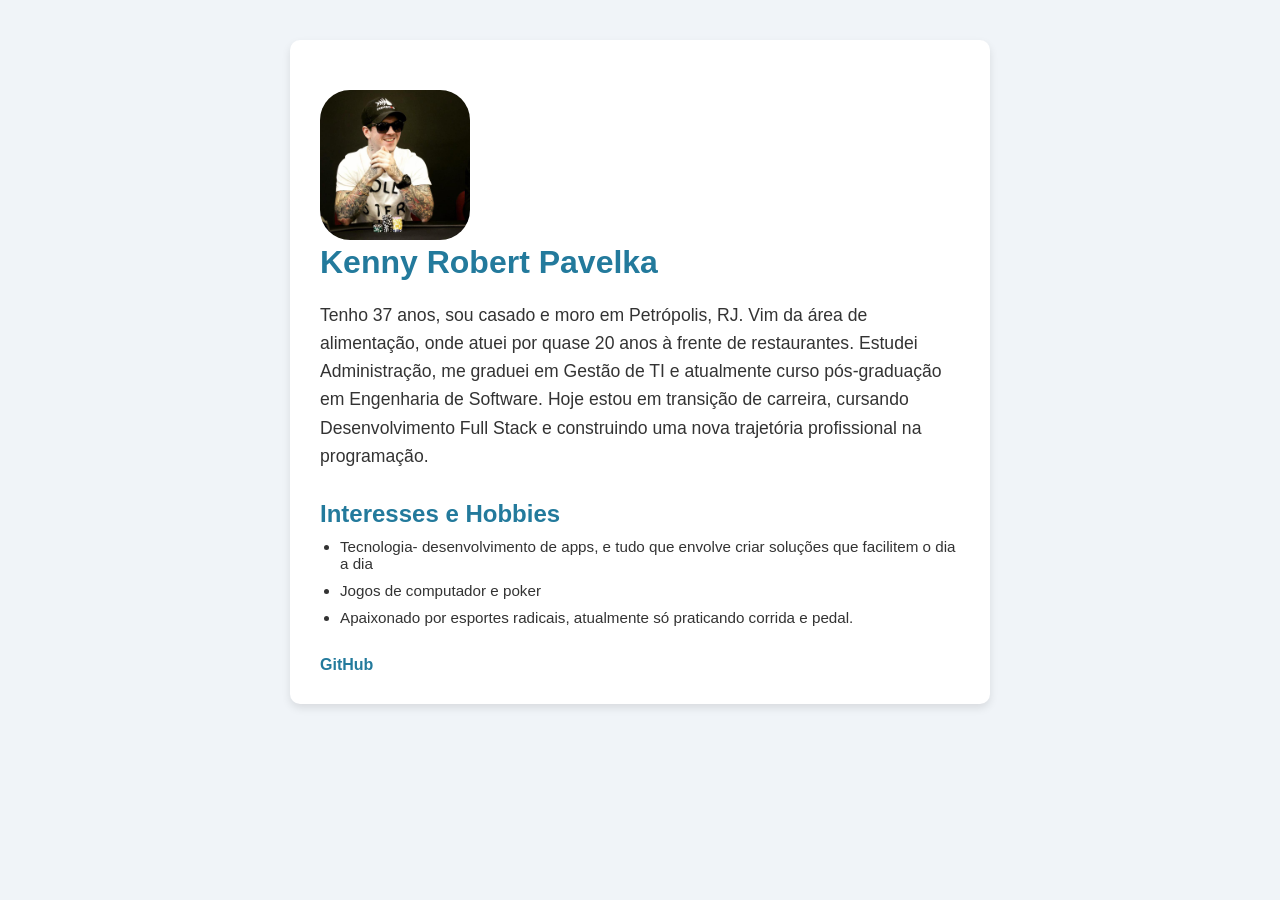
<file: exercicio-01/Index.html>
<!DOCTYPE html>
<html lang="pt-BR">
<head>
    <meta charset="UTF-8">
    <meta name="viewport" content="width=device-width, initial-scale=1.0">
    <title>Apresentação Pessoal</title>
    <link rel="stylesheet" href="style.css" />
</head>
<body>
    
<div class="container">

    <img
src="foto.jpg"     
alt="Minha foto de perfil"
class="foto-perfil"
/>

<h1>Kenny Robert Pavelka</h1>

<p>  Tenho 37 anos, sou casado e moro em Petrópolis, RJ. Vim da área de alimentação,
  onde atuei por quase 20 anos à frente de restaurantes. Estudei Administração,
  me graduei em Gestão de TI e atualmente curso pós-graduação em Engenharia de Software.
  Hoje estou em transição de carreira, cursando Desenvolvimento Full Stack
  e construindo uma nova trajetória profissional na programação. </p>

  <h2> Interesses e Hobbies</h2>
<ul>
  <li>Tecnologia- desenvolvimento de apps, e tudo que envolve criar soluções que facilitem o dia a dia</li>
  <li>Jogos de computador e poker</li>
  <li>Apaixonado por esportes radicais, atualmente só praticando corrida e pedal.  </li>
    
</ul>

  <a href="https://github.com/kennypavelka" target="_blank" class="link-social">GitHub </a>

</div>


</body>
</html>
</file>
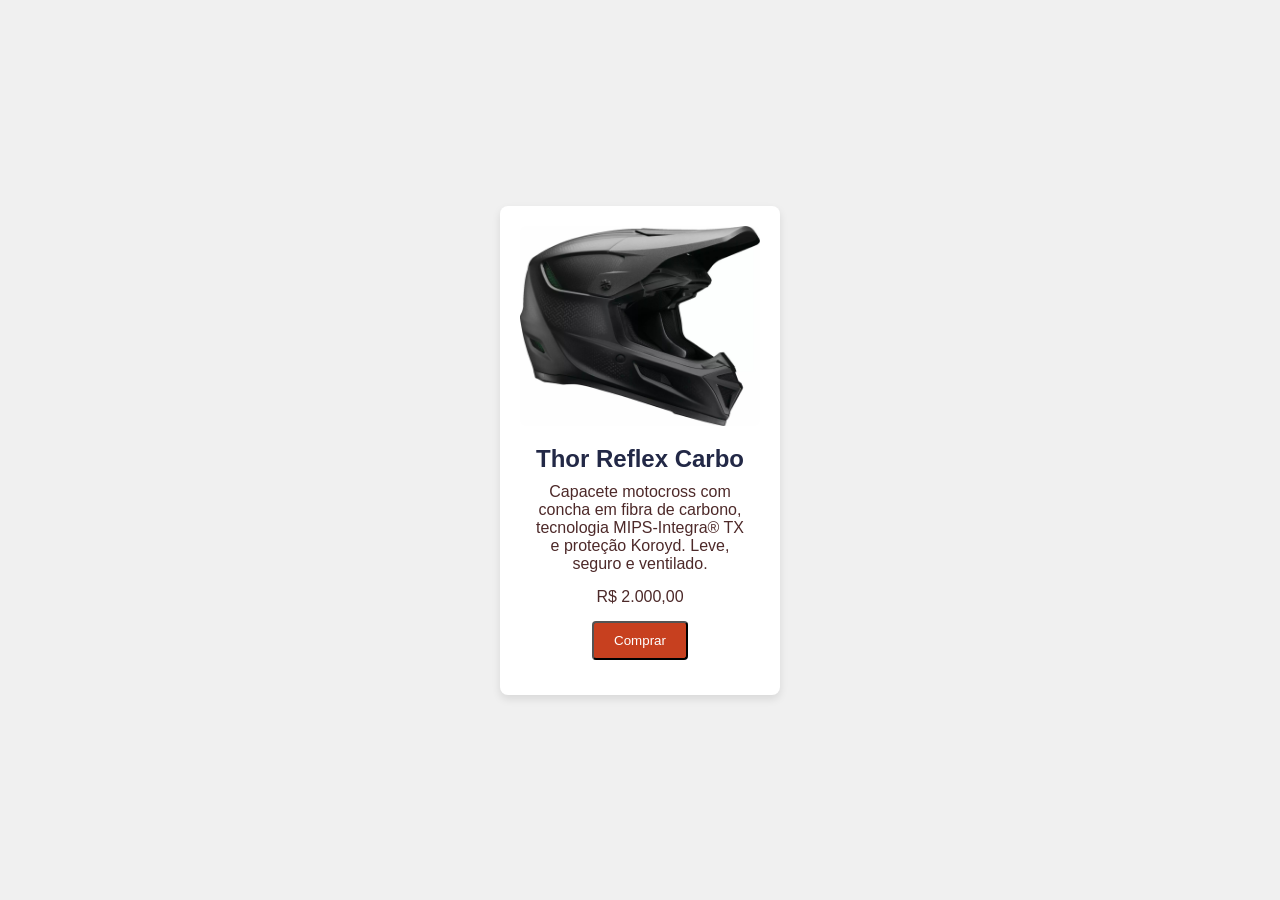
<file: exercicio-02/index.html>
<!DOCTYPE html>
<html lang="pt-BR">
<head>
    <meta charset="UTF-8">
    <meta name="viewport" content="width=device-width, initial-scale=1.0">
    <title>Card do Produto</title>
    <link rel="stylesheet" href="style.css">
</head>
<body>

    <div class="card">
        <img src="capacete.jpg" alt="Capacete Thor Reflex Carbon" class="card-image">
        <div class="card-body">
            <h2> Thor Reflex Carbo</h2>
            <p>Capacete motocross com concha em fibra de carbono, tecnologia MIPS-Integra® TX e proteção Koroyd.
                 Leve, seguro e ventilado.</p>  
            <p class="preco"> R$ 2.000,00 </p>
            <button class="btn-comprar">Comprar</button>    
 
            
        </div>
    </div>
    
</body>
</html>
</file>
<file: exercicio-01/style.css>
*{ 

    margin: 0;
    padding: 0;
    box-sizing: border-box;

}

body {
    background-color: #f0f4f8;
    font-family: 'Arial', sans-serif;
    color: #333;
    padding: 40px 20px;
}

.container {
    max-width: 700px;
    margin: 0 auto;
    background-color: #fff;
    padding: 30px;
    border-radius: 10px;
    box-shadow: 0 4px 8px rgba(0, 0, 0, 0.1);
}

h1 {
    font-size: 2rem;
    color: #237a9c
}

p {
    font-size: 1.1rem;
    line-height: 1.6;
    margin-top: 20px;
}

h2 {
    margin-top: 30px;
    color: #237a9c
}

ul {
    list-style-type: disc;
    margin-left: 20px;
    margin-top: 10px;
}

ul li {
    margin-bottom: 10px;
    font-size: 0.95rem;
}

.foto-perfil {
    width: 150px;
    height: 150px;
    border-radius: 20%;
    object-fit: cover;
    margin-top: 20px;
}

.link-social {
    display: inline-block;
    margin-top: 20px;
    color: #237a9c;
    text-decoration: none;
    font-weight: bold;
    background-color: rgb(255, 255, 255);
}
</file>
<file: exercicio-02/style.css>
*{
    margin: 0;
    padding: 0;
    box-sizing: border-box;
}
body{
    
background-color: #f0f0f0;
    font-family: Arial, sans-serif;
    display: flex;
    justify-content: center;
    align-items: center;
    height: 100vh;

}

.card {
    background-color: #fff;
    width: 280px;
    padding: 20px;      
    border-radius: 8px;
    box-shadow: 0 4px 8px rgba(0, 0, 0, 0.1);
    margin: 20px auto;
    text-align: center;
    
}

.card img {
    width: 100%;
    height: 200px;
    border-radius: 8px;

}


.card-body {
   padding:    15px;
}

.card-body h2 {
    font-size: 1.5em;
    margin-bottom: 10px;
    color: #222846;
}

.card-body p {
    font-size: 1em;
    color: #4d2929;
}

.preco {    
    font-size: 1.2em;
    color: #e66d4fd8;
    margin-top: 15px;            
}

.btn-comprar {
    display: inline-block;
    padding: 10px 20px;
    background-color: #c7401f;
    color: #fff;
    text-decoration: none;
    border-radius: 4px;
    margin-top: 15px;

}
</file>
